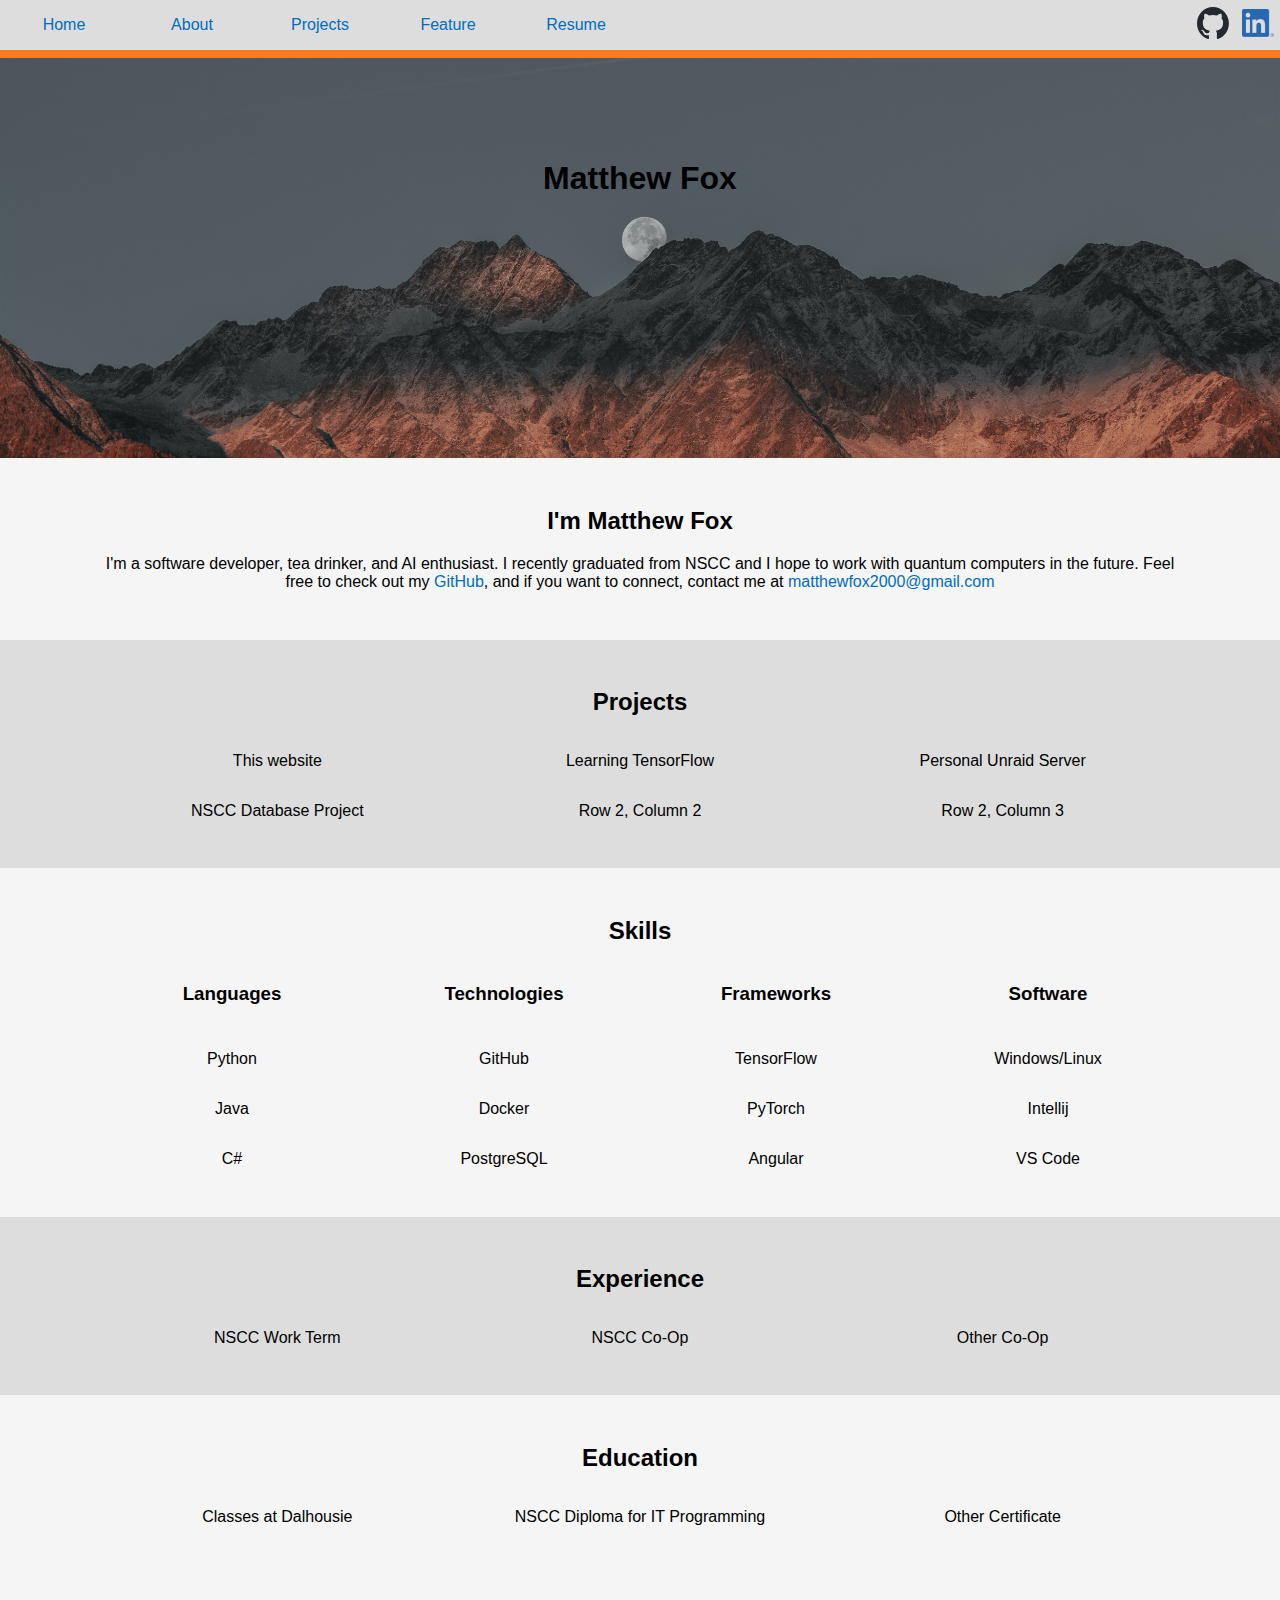
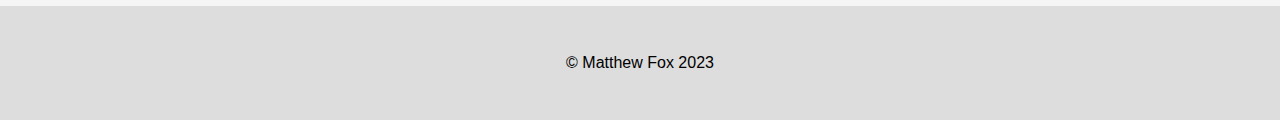
<file: src/index.html>
<!DOCTYPE html>
<html lang="en">
<head>
    <meta charset="UTF-8">
    <meta content="width=device-width, initial-scale=1.0" name="viewport">
    <link href="styles/styles.css" rel="stylesheet">
    <meta content="light dark" name="color-scheme">
    <title>My Website</title>
</head>
<body>

<header>
    <div id="nav-container">
        <div id="nav-left">
            <div class="grid-cell nav-link-1"><a class="header_links" href="index.html">Home</a></div>
            <div class="grid-cell nav-link-2"><a class="header_links" href="#">About</a></div>
            <div class="grid-cell nav-link-3"><a class="header_links" href="#">Projects</a></div>
            <div class="grid-cell nav-link-4"><a class="header_links" href="#">Feature</a></div>
            <div class="grid-cell nav-link-5"><a class="header_links" href="#">Resume</a></div>
            <div class="padding-container"></div>
        </div>
        <div id="nav-right">
            <div class="padding-container"></div>
            <div class="github-container">
                <!--             GitHub Logo, https://github.com/logos -->
                <a class="header_links" href="https://github.com/Matthew-Fox-NSCC">
                    
                    <picture>
                        <!-- Dark mode version -->
                        <source media="(prefers-color-scheme: dark)"
                                srcset="images/logos/github-mark/github-mark/github-mark-white.svg">
                        
                        <!-- Light mode version -->
                        <source media="(prefers-color-scheme: light)"
                                srcset="images/logos/github-mark/github-mark/github-mark.svg">
                        
                        <!-- Fallback image -->
                        <img alt="The GitHub Invertocat logo" class="logo"
                             src="images/logos/github-mark/github-mark/github-mark.svg">
                    </picture>
                
                </a>
            </div>
            <div class="linkedin-container">
                <!--            LinkedIn Logo, https://brand.linkedin.com/downloads -->
                <a class="header_links" href="https://www.linkedin.com/in/matthew-kenneth-fox/">
                    
                    <picture>
                        <!-- Dark mode version -->
                        <source media="(prefers-color-scheme: dark)" srcset="images/logos/LinkedIn-Logos/LI-In-Bug.png">
                        
                        <!-- Light mode version -->
                        <source media="(prefers-color-scheme: light)"
                                srcset="images/logos/LinkedIn-Logos/LI-In-Bug.png">
                        
                        <!-- Fallback image -->
                        <img alt="The LinkedIn Bug logo" class="logo linkedin"
                             src="images/logos/LinkedIn-Logos/LI-In-Bug.png">
                    </picture>
                </a>
            </div>
        </div>
    </div>
    
    <div id="nav-mobile">
        <div class="grid-cell nav-link-1"><a class="header_links" href="index.html">Home</a></div>
        <div class="grid-cell nav-link-2"><a class="header_links" href="#">About</a></div>
        <div class="grid-cell nav-link-3"><a class="header_links" href="#">Projects</a></div>
        <div class="grid-cell nav-link-4"><a class="header_links" href="#">Feature</a></div>
        <div class="grid-cell nav-link-5"><a class="header_links" href="#">Resume</a></div>
        
        <div id="nav-logo">
            <!--             GitHub Logo, https://github.com/logos -->
            <a class="header_links" href="https://github.com/Matthew-Fox-NSCC">
                
                <picture>
                    <!-- Dark mode version -->
                    <source media="(prefers-color-scheme: dark)"
                            srcset="images/logos/github-mark/github-mark/github-mark-white.svg">
                    
                    <!-- Light mode version -->
                    <source media="(prefers-color-scheme: light)"
                            srcset="images/logos/github-mark/github-mark/github-mark.svg">
                    
                    <!-- Fallback image -->
                    <img alt="The GitHub Invertocat logo" class="logo"
                         src="images/logos/github-mark/github-mark/github-mark.svg">
                </picture>
            </a>
            
            <!--            LinkedIn Logo, https://brand.linkedin.com/downloads -->
            <a class="header_links" href="https://www.linkedin.com/in/matthew-kenneth-fox/">
                
                <picture>
                    <!-- Dark mode version -->
                    <source media="(prefers-color-scheme: dark)" srcset="images/logos/LinkedIn-Logos/LI-In-Bug.png">
                    
                    <!-- Light mode version -->
                    <source media="(prefers-color-scheme: light)"
                            srcset="images/logos/LinkedIn-Logos/LI-In-Bug.png">
                    
                    <!-- Fallback image -->
                    <img alt="The LinkedIn Bug logo" class="logo linkedin"
                         src="images/logos/LinkedIn-Logos/LI-In-Bug.png">
                </picture>
            </a>
        </div>
    </div>
</header>

<div id="hero-section">
    <!--     <button id="contact-button">Contact Me</button> -->
    <h1 id="title">Matthew Fox</h1>
</div>

<main>
    
    <div class="main-containers" id="introduction">
        <h2>I'm Matthew Fox</h2>
        <p>I'm a software developer, tea drinker, and AI enthusiast. I recently graduated from NSCC and I hope to work
           with quantum computers in the future. Feel free to check out my
            <a href="https://github.com/Matthew-Fox-NSCC">GitHub</a>, and if you want to connect, contact me at
            <a href="mailto:matthewfox2000@gmail.com">matthewfox2000@gmail.com</a></p>
    </div>
    
    <div class="main-containers alternate-container" id="projects">
        <h2>Projects</h2>
        
        <div class="equal-column-grid">
            <div class="grid-cell">This website</div>
            <div class="grid-cell">Learning TensorFlow</div>
            <div class="grid-cell">Personal Unraid Server</div>
            
            <div class="grid-cell">NSCC Database Project</div>
            <div class="grid-cell">Row 2, Column 2</div>
            <div class="grid-cell">Row 2, Column 3</div>
        </div>
    </div>
    
    <div class="main-containers" id="skills">
        <h2>Skills</h2>
        
        <!-- Inspired by Mozilla developer.
            https://developer.mozilla.org/en-US/docs/Web/CSS/CSS_grid_layout/Grid_template_areas -->
        <div class="grid-wrapper" id="skill-grid-desktop">
            <div class="desktop-grid-header skill-grid-cell-desktop">
                <div><h3>Languages</h3></div>
                <div><h3>Technologies</h3></div>
                <div><h3>Frameworks</h3></div>
                <div><h3>Software</h3></div>
            </div>
            <div class="desktop-grid-content1 skill-grid-cell-desktop">
                <div><p>Python</p></div>
                <div><p>GitHub</p></div>
                <div><p>TensorFlow</p></div>
                <div><p>Windows/Linux</p></div>
            </div>
            <div class="desktop-grid-content2 skill-grid-cell-desktop">
                <div><p>Java</p></div>
                <div><p>Docker</p></div>
                <div><p>PyTorch</p></div>
                <div><p>Intellij</p></div>
            </div>
            <div class="desktop-grid-content3 skill-grid-cell-desktop">
                <div><p>C#</p></div>
                <div><p>PostgreSQL</p></div>
                <div><p>Angular</p></div>
                <div><p>VS Code</p></div>
            </div>
        </div>
        
        <div class="grid-wrapper" id="skill-grid-mobile">
            <div class="mobile-grid-header1 skill-grid-cell-mobile">
                <div><h3>Languages</h3></div>
                <div><h3>Technologies</h3></div>
            </div>
            <div class="mobile-grid-content11 skill-grid-cell-mobile">
                <div><p>Python</p></div>
                <div><p>GitHub</p></div>
            </div>
            <div class="mobile-grid-content12 skill-grid-cell-mobile">
                <div><p>Java</p></div>
                <div><p>Docker</p></div>
            </div>
            <div class="mobile-grid-content13 skill-grid-cell-mobile">
                <div><p>C#</p></div>
                <div><p>PostgreSQL</p></div>
            </div>
            
            <div class="mobile-grid-header2 skill-grid-cell-mobile">
                <div><h3>Frameworks</h3></div>
                <div><h3>Software</h3></div>
            </div>
            <div class="mobile-grid-content21 skill-grid-cell-mobile">
                <div><p>TensorFlow</p></div>
                <div><p>Windows/Linux</p></div>
            </div>
            <div class="mobile-grid-content22 skill-grid-cell-mobile">
                <div><p>PyTorch</p></div>
                <div><p>Intellij</p></div>
            </div>
            <div class="mobile-grid-content23 skill-grid-cell-mobile">
                <div><p>Angular</p></div>
                <div><p>VS Code</p></div>
            </div>
        </div>
    
    </div>
    
    <div class="main-containers alternate-container" id="experience">
        <h2>Experience</h2>
        
        <div class="equal-column-grid">
            <div class="grid-cell">NSCC Work Term</div>
            <div class="grid-cell">NSCC Co-Op</div>
            <div class="grid-cell">Other Co-Op</div>
        </div>
    </div>
    
    <div class="main-containers" id="education">
        <h2>Education</h2>
        
        <div class="equal-column-grid">
            <div class="grid-cell">Classes at Dalhousie</div>
            <div class="grid-cell">NSCC Diploma for IT Programming</div>
            <div class="grid-cell">Other Certificate</div>
        </div>
    </div>
    
    <!-- <div id="callout" class="main-containers alternate-container"></div> -->

</main>

<footer>
    <p>&copy; Matthew Fox 2023</p>
</footer>

</body>
</html>
</file>
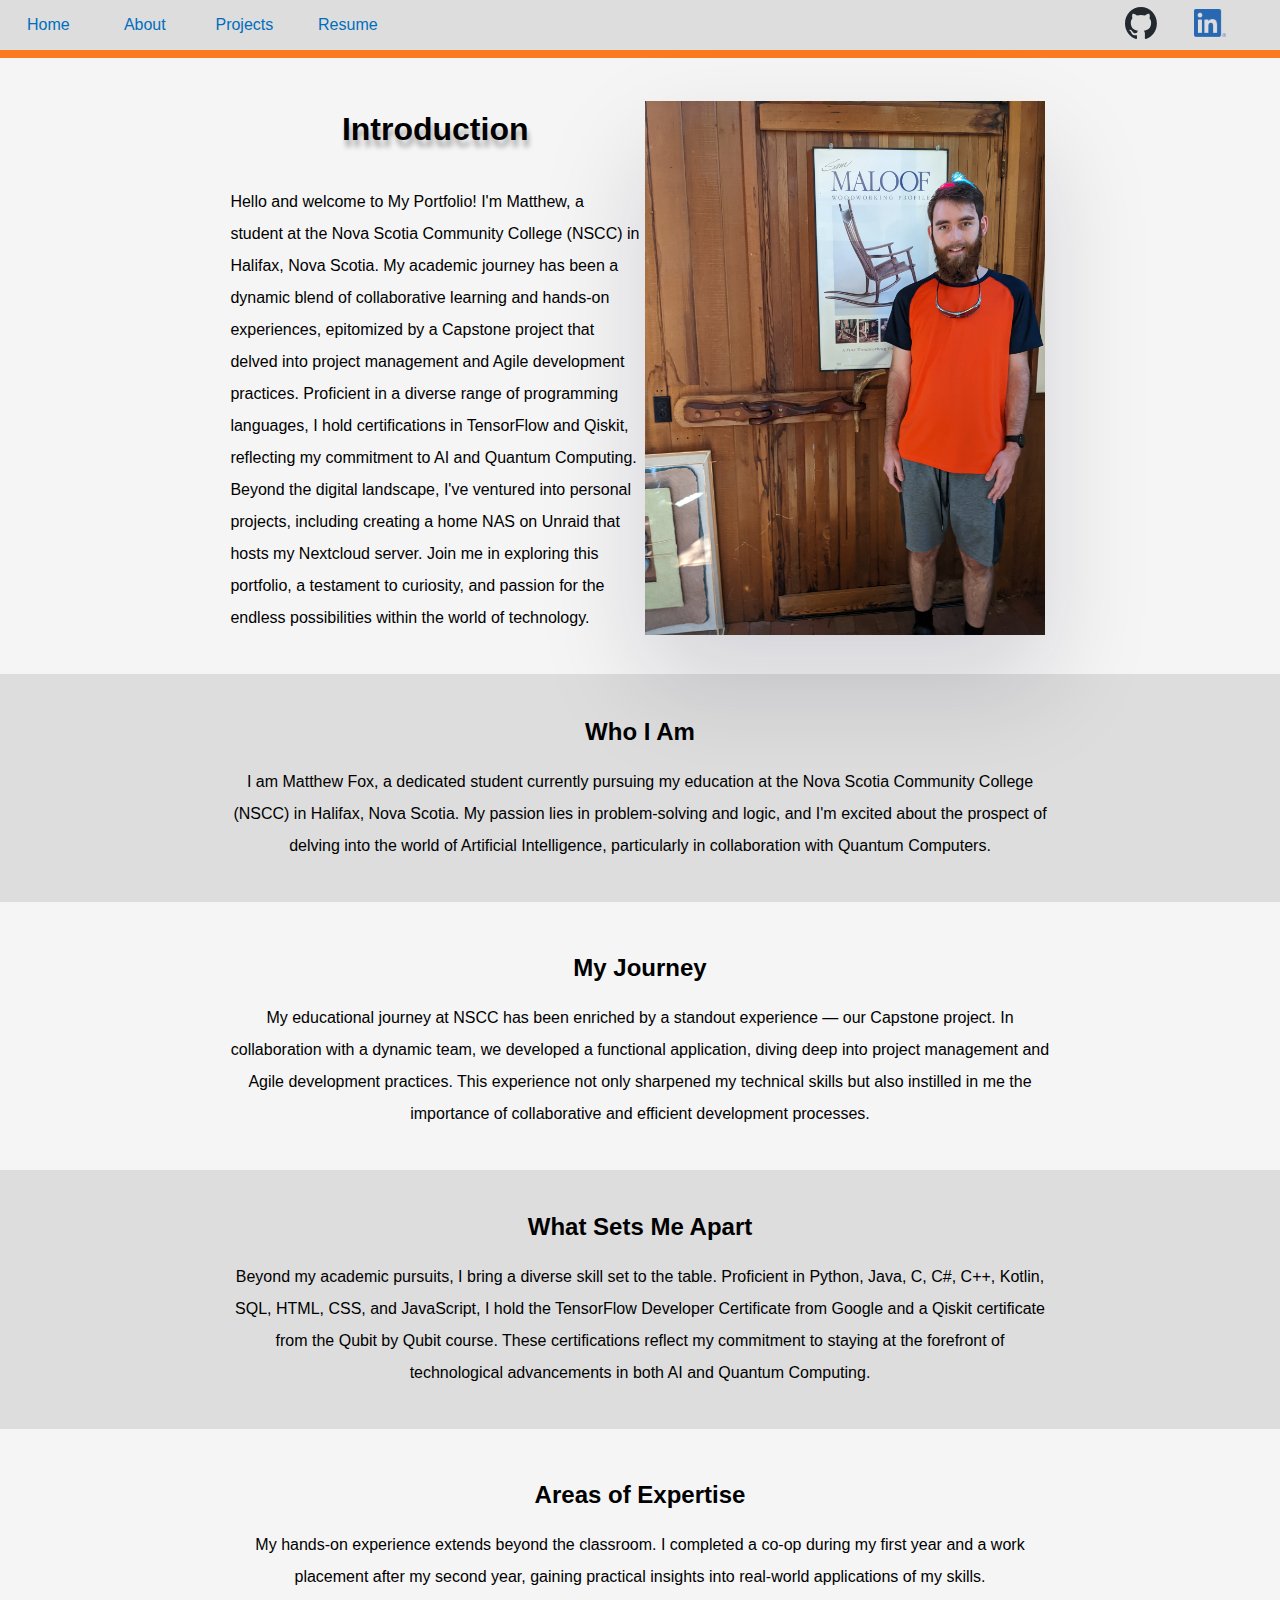
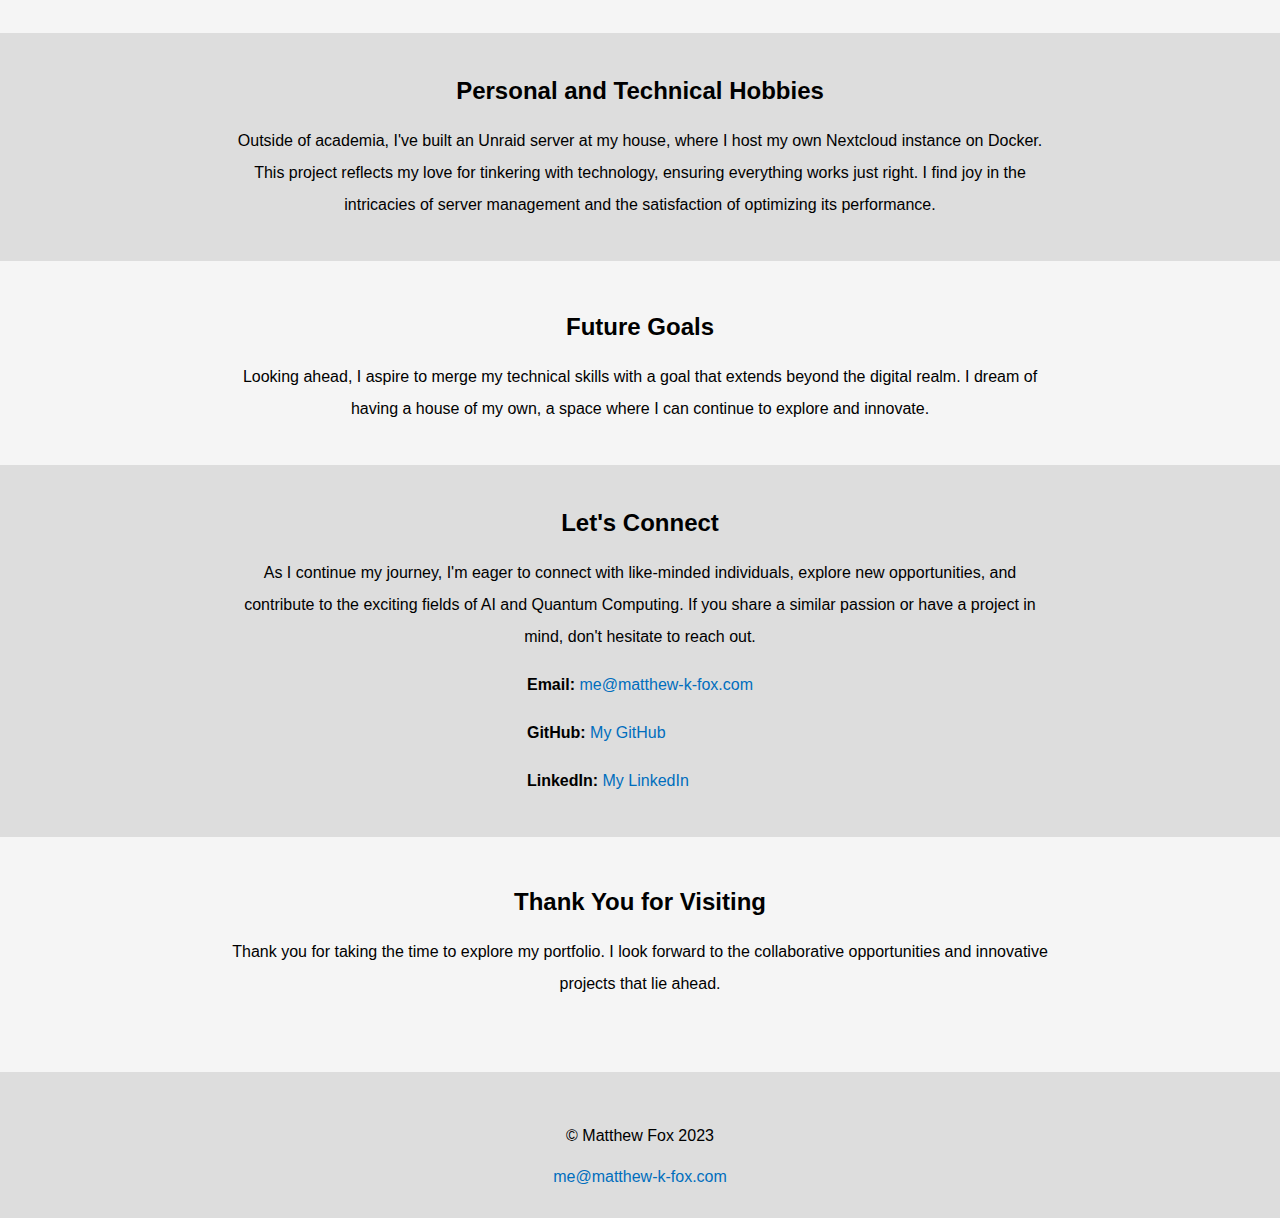
<file: markup/about.html>
<!DOCTYPE html>
<html lang="en">
<head>
    <script defer src="../components/google-tag.js"></script>
    <google-tag-connection></google-tag-connection>
    <script defer src="../components/matomo.js"></script>
    <matomo-connection></matomo-connection>
    <script defer src="../components/google-tag-body.js"></script>
    <script defer src="../components/header.js"></script>
    <script defer src="../components/footer.js"></script>
    <script defer src="../components/links.js"></script>
    <meta charset="UTF-8">
    <meta content="width=device-width, initial-scale=1.0" name="viewport">
    <meta content="light dark" name="color-scheme">
    <meta content="ie=edge" http-equiv="X-UA-Compatible">
    <link href="../styles/styles.css" rel="stylesheet" type="text/css">
    <link href="../styles/aboutStyles.css" rel="stylesheet" type="text/css">
    <link href="../moon-icon.svg" rel="icon">
    <title>About Me</title>
</head>
<body>

<google-tag-body-connection></google-tag-body-connection>

<header-component></header-component>

<main>
    <!--     A lot of inspiration from ChatGPT, https://chat.openai.com/share/3fc3207c-a5c7-4949-97d7-eb0b8efa0722 -->
    <div class="main-containers" id="about-introduction">
        <div id="intro">
            <h1>Introduction</h1>
        </div>
        <div id="intro-text">
            <p>
                Hello and welcome to My Portfolio! I'm Matthew, a student at the Nova Scotia Community College (NSCC)
                in Halifax, Nova Scotia. My academic journey has been a dynamic blend of collaborative learning and
                hands-on experiences, epitomized by a Capstone project that delved into project management and Agile
                development practices. Proficient in a diverse range of programming languages, I hold certifications in
                TensorFlow and Qiskit, reflecting my commitment to AI and Quantum Computing. Beyond the digital
                landscape, I've ventured into personal projects, including creating a home NAS on Unraid that hosts my
                Nextcloud server. Join me in exploring this portfolio, a testament to curiosity, and passion for the
                endless possibilities within the world of technology.
            </p>
        </div>
        <div id="b-hero">
            <img alt="A photo of me" id="maloof-photo" src="../images/me/MeAtMaloofHouse.jpg">
        </div>
    </div>
    
    <div class="main-containers alternate-container" id="who">
        <h2>Who I Am</h2>
        <p>
            I am Matthew Fox, a dedicated student currently pursuing my education at the Nova Scotia Community College
            (NSCC) in Halifax, Nova Scotia. My passion lies in problem-solving and logic, and I'm excited about the
            prospect of delving into the world of Artificial Intelligence, particularly in collaboration with Quantum
            Computers.
        </p>
    </div>
    
    <div class="main-containers" id="journey">
        <h2>My Journey</h2>
        <p>
            My educational journey at NSCC has been enriched by a standout experience — our Capstone project. In
            collaboration with a dynamic team, we developed a functional application, diving deep into project
            management and Agile development practices. This experience not only sharpened my technical skills but also
            instilled in me the importance of collaborative and efficient development processes.
        </p>
    </div>
    
    <div class="main-containers alternate-container" id="differentiation">
        <h2>What Sets Me Apart</h2>
        <p>
            Beyond my academic pursuits, I bring a diverse skill set to the table. Proficient in Python, Java, C, C#,
            C++, Kotlin, SQL, HTML, CSS, and JavaScript, I hold the TensorFlow Developer Certificate from Google and a
            Qiskit certificate from the Qubit by Qubit course. These certifications reflect my commitment to staying at
            the forefront of technological advancements in both AI and Quantum Computing.
        </p>
    </div>
    
    <div class="main-containers" id="expertise">
        <h2>Areas of Expertise</h2>
        <p>
            My hands-on experience extends beyond the classroom. I completed a co-op during my first year and a work
            placement after my second year, gaining practical insights into real-world applications of my skills.
        </p>
    </div>
    
    <div class="main-containers alternate-container" id="hobbies">
        <h2>Personal and Technical Hobbies</h2>
        <p>
            Outside of academia, I've built an Unraid server at my house, where I host my own Nextcloud instance on
            Docker. This project reflects my love for tinkering with technology, ensuring everything works just right.
            I find joy in the intricacies of server management and the satisfaction of optimizing its performance.
        </p>
    </div>
    
    <div class="main-containers" id="goals">
        <h2>Future Goals</h2>
        <p>
            Looking ahead, I aspire to merge my technical skills with a goal that extends beyond the digital realm. I
            dream of having a house of my own, a space where I can continue to explore and innovate.
        </p>
    </div>
    
    <div class="main-containers alternate-container" id="connect">
        <h2>Let's Connect</h2>
        <p>
            As I continue my journey, I'm eager to connect with like-minded individuals, explore new opportunities, and
            contribute to the exciting fields of AI and Quantum Computing. If you share a similar passion or have a
            project in mind, don't hesitate to reach out.
        </p>
        <div id="links-container">
            <p class="links">
                <strong>Email:</strong>
                <email-link></email-link>
            </p>
            <p class="links">
                <strong>GitHub:</strong>
                <a href="https://github.com/Matthew-Fox-NSCC">My GitHub</a>
            </p>
            <p class="links">
                <strong>LinkedIn:</strong>
                <a href="https://www.linkedin.com/in/matthew-kenneth-fox/">My LinkedIn</a>
            </p>
        </div>
    </div>
    
    <div class="main-containers" id="thanks">
        <h2>Thank You for Visiting</h2>
        <p>
            Thank you for taking the time to explore my portfolio. I look forward to the collaborative opportunities
            and innovative projects that lie ahead.
        </p>
    </div>
</main>

<footer-component></footer-component>

</body>
</html>
</file>
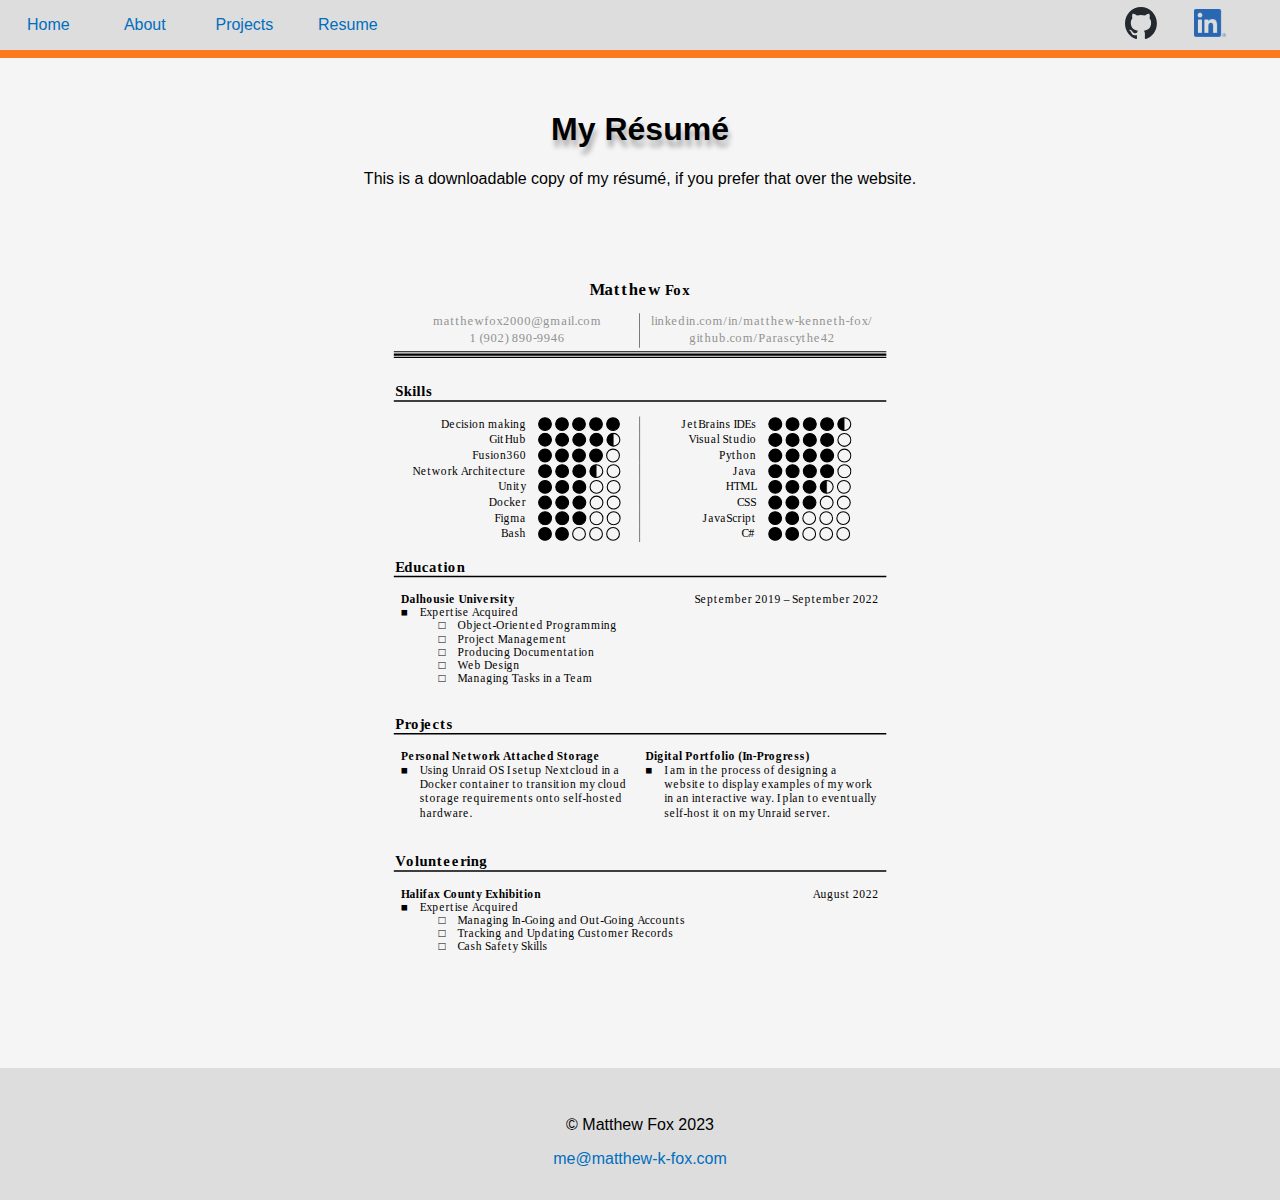
<file: markup/resume.html>
<!DOCTYPE html>
<html lang="en">
<head>
    <script defer src="../components/google-tag.js"></script>
    <google-tag-connection></google-tag-connection>
    <script defer src="../components/matomo.js"></script>
    <matomo-connection></matomo-connection>
    <script defer src="../components/google-tag-body.js"></script>
    <script defer src="../components/header.js"></script>
    <script defer src="../components/footer.js"></script>
    <script defer src="../components/links.js"></script>
    <meta charset="UTF-8">
    <meta content="width=device-width, initial-scale=1.0" name="viewport">
    <meta content="light dark" name="color-scheme">
    <meta content="ie=edge" http-equiv="X-UA-Compatible">
    <link href="../styles/styles.css" rel="stylesheet" type="text/css">
    <link href="../styles/resumeStyles.css" rel="stylesheet">
    <link href="../moon-icon.svg" rel="icon">
    <title>Matt's Resume</title>
</head>
<body>

<google-tag-body-connection></google-tag-body-connection>

<header-component></header-component>

<main>
    <div class="main-containers" id="resume-introduction">
        <h1>My Résumé</h1>
        <p>This is a downloadable copy of my résumé, if you prefer that over the website.</p>
    </div>
    
    <div class="main-containers" id="resume">
        <a download href="../images/resume/MatthewFoxResume.pdf">
            <img alt="A picture of the first page of my Résumé" class="resume-image"
                 src="../images/resume/MatthewFoxResume-1.svg">
        </a>
    </div>
</main>

<footer-component></footer-component>

</body>
</html>
</file>
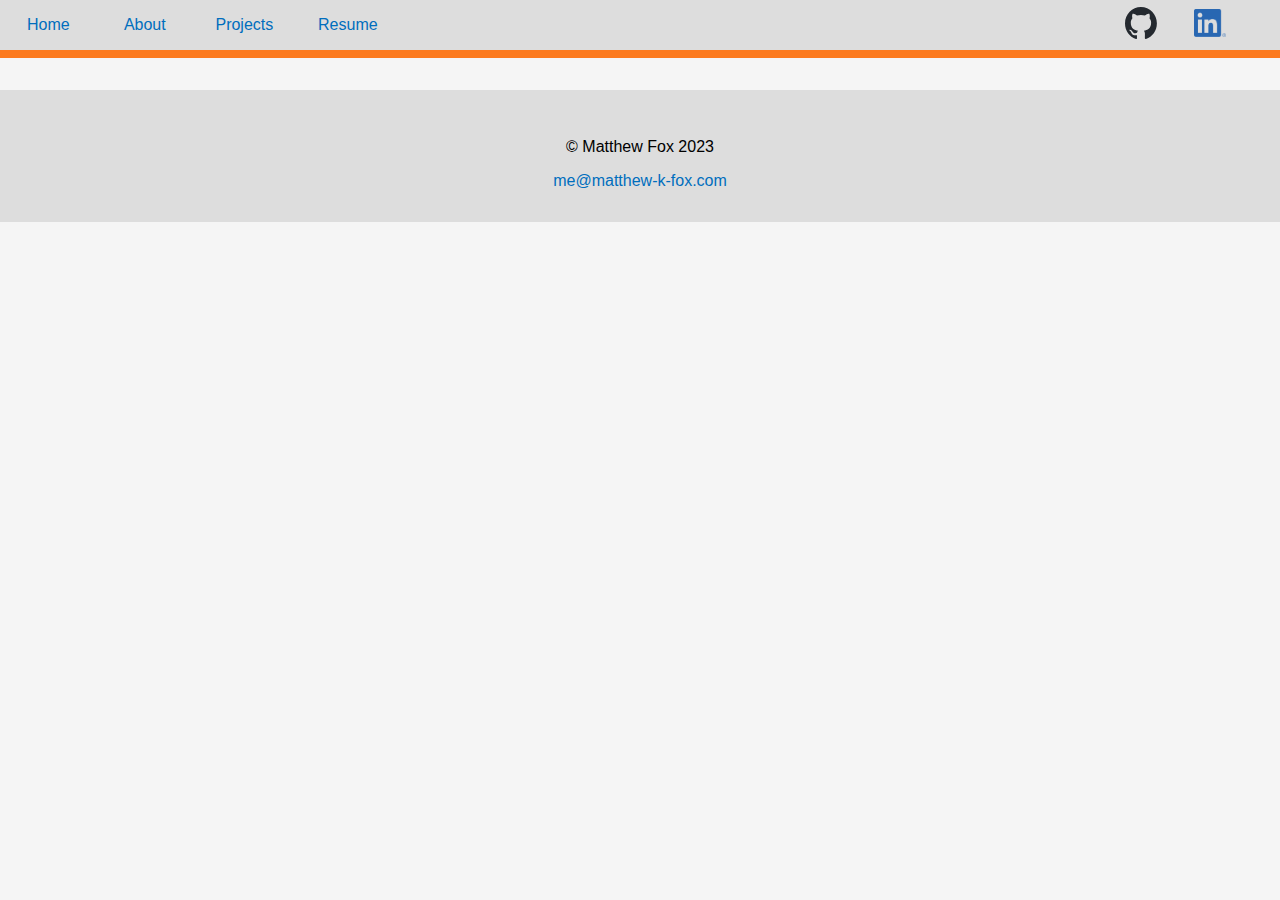
<file: markup/Template.html>
<!DOCTYPE html>
<html lang="en">
<head>
    <script defer src="../components/google-tag.js"></script>
    <google-tag-connection></google-tag-connection>
    <script defer src="../components/matomo.js"></script>
    <matomo-connection></matomo-connection>
    <script defer src="../components/google-tag-body.js"></script>
    <script defer src="../components/header.js"></script>
    <script defer src="../components/footer.js"></script>
    <script defer src="../components/links.js"></script>
    <meta charset="UTF-8">
    <meta content="width=device-width, initial-scale=1.0" name="viewport">
    <meta content="light dark" name="color-scheme">
    <meta content="ie=edge" http-equiv="X-UA-Compatible">
    <link href="../styles/styles.css" rel="stylesheet" type="text/css">
    <link href="../moon-icon.svg" rel="icon">
    <title>Template</title>
</head>
<body>

<google-tag-body-connection></google-tag-body-connection>

<header-component></header-component>

<main></main>

<footer-component></footer-component>

</body>
</html>
</file>
<file: src/styles/styles.css>
:root {
    color-scheme: light dark;

    /* CSS HEX */
    --eerie-black: #181a1bff;
    --platinum: #ddddddff;
    --white-smoke: #f5f5f5ff;
    --azul: #006ebdff;
    --dim-gray: #797270ff;
    --pumpkin: #fc7a1eff;

    --hero-picture-height: 400px;
}


/* Light vs Dark */
@media (prefers-color-scheme: dark) {
    body {
        background-color: var(--eerie-black);
    }

    h1 h2 h3 h4 h5 h6 p {
        color: var(--white-smoke) !important;
        -webkit-text-fill-color: var(--white-smoke) !important;
    }

    .linkedin {
        filter: brightness(0) saturate(100%) invert(100%)
    }
}


/* Document wide */
@font-face {
    font-family: Ubuntu;
    src: url("../fonts/Ubuntu")
}

html {
    font-family: Ubuntu, sans-serif;
}

body {
    background-color: var(--white-smoke);
    margin: 0;
    width: auto;
    min-height: 100vh;
}

.main-containers {
    justify-content: center;
    border-top: 1px solid var(--white-smoke);
}

h2 {
    padding-top: 1rem;
    margin-top: 2rem;
}

a {
    text-decoration: none;
    color: var(--azul);
}

a:hover {
    filter: brightness(120%)
}

.logo {
    min-width: 21px;
    width: 2rem;
}


/* Header section */
header {
    width: auto;
}

.header_links {
    padding: 0.4rem;
}

#nav-mobile {
    display: none;
}

#nav-container {
    display: grid;
    grid-template-columns: repeat(2, 1fr);
    grid-template-areas:
    "nav1 nav2";
    background-color: var(--platinum);
    width: auto;
    border-bottom: 0.5rem solid var(--pumpkin);
}

#nav-left {
    grid-area: nav1;
    display: grid;
    grid-template-columns: repeat(5, 1fr);
    grid-template-areas:
    "navl1 navl2 navl3 navl4 navl5";
    text-align: center;
}

.nav-link-1 {
    grid-area: navl1;
}

.nav-link-2 {
    grid-area: navl2;
}

.nav-link-3 {
    grid-area: navl3;
}

.nav-link-4 {
    grid-area: navl4;
}

.nav-link-5 {
    grid-area: navl5;
}


#nav-right {
    grid-area: nav2;
    display: grid;
    grid-template-columns: repeat(2, 1fr);
    grid-template-areas:
    "p p p p g l";
    align-items: center;
}

.padding-container {
    grid-area: p;
}

.github-container {
    grid-area: g;
}

.linkedin-container {
    grid-area: l;
}

.github-container, .linkedin-container {
    display: flex;
    justify-content: right;
}


/* Main Section */
#hero-section {
    background-image: url(../images/Full-Moon-Behind-Mountains-5000x3333.jpg);
    background-repeat: no-repeat;
    background-position: center 20%;
    /*margin-top: 20px;*/
    background-size: cover;
    /*background-attachment: fixed;*/
    /*margin-top: 20vw;*/
    text-align: center;
    overflow: hidden;
    height: var(--hero-picture-height);
}

#title {
    /*padding-top: calc(var(--hero-picture-height) * 0.3);*/
    padding-top: 8%;
    margin: 0;
}

main {
    text-align: center;
    justify-content: center;
}

.main-containers {
    padding-left: 6rem;
    padding-right: 6rem;
    padding-bottom: 2rem;
    height: auto;
}

.alternate-container {
    background-color: var(--platinum);
}

/* Grids */
.equal-column-grid {
    display: grid;
    grid-template-columns: 1fr 1fr 1fr;
}

.grid-cell {
    padding: 1rem;
}



/*
Inspired by Mozilla developer.
https://developer.mozilla.org/en-US/docs/Web/CSS/CSS_grid_layout/Grid_template_areas
*/
/*Desktop Version*/
#skill-grid-desktop {
    display: grid;
    grid-template-columns: repeat(4, 1fr);
    grid-auto-rows: minmax(40px, auto);
    grid-template-areas:
    "hd hd hd hd"
    "m1 m1 m1 m1"
    "m2 m2 m2 m2"
    "m3 m3 m3 m3";
}

.skill-grid-cell-desktop {
    display: grid;
    grid-template-columns: repeat(4, 1fr);
}

.desktop-grid-header {
    grid-area: hd;
    padding-bottom: 0.6rem;
}

.desktop-grid-content1 {
    grid-area: m1;
}

.desktop-grid-content2 {
    grid-area: m2;
}

.desktop-grid-content3 {
    grid-area: m3;
}

/*Mobile Version*/
#skill-grid-mobile {
    display: none;
    grid-template-columns: repeat(2, 1fr);
    grid-auto-rows: minmax(40px, auto);
    grid-template-areas:
    "hd1 hd1"
    "m11 m11"
    "m12 m12"
    "m13 m13"
    "hd2 hd2"
    "m21 m21"
    "m22 m22"
    "m23 m23";
}

.skill-grid-cell-mobile {
    display: grid;
    grid-template-columns: repeat(2, 1fr);
}

.mobile-grid-header1 {
    grid-area: hd1;
    padding-bottom: 0.6rem;
}

.mobile-grid-header2 {
    grid-area: hd2;
    padding-top: 0.6rem;
    padding-bottom: 0.6rem;
}

.mobile-grid-content11 {
    grid-area: m11;
}

.mobile-grid-content12 {
    grid-area: m12;
}

.mobile-grid-content13 {
    grid-area: m13;
}

.mobile-grid-content21 {
    grid-area: m21;
}

.mobile-grid-content22 {
    grid-area: m22;
}

.mobile-grid-content23 {
    grid-area: m23;
}



/* Footer Section */
footer {
    text-align: center;
    padding: 2rem;
    margin-top: 2rem;
    background-color: var(--platinum);
}


/* Mobile / Desktop */
@media only screen and (max-width: 700px) {
    body {
        width: auto;
    }

    nav {
        padding: 0;
        justify-content: left;
    }

    .main-containers {
        padding-left: 1rem;
        padding-right: 1rem;
        padding-bottom: 2rem;
        height: auto;
    }

    #title {
        padding-top: 12%;
    }

    /* Grids */
    .equal-column-grid {
        display: grid;
        grid-template-columns: 1fr 1fr;
    }

    #skill-grid-desktop {
        display: none;
    }

    #skill-grid-mobile {
        display: grid;
    }

    #nav-container {
        display: none;
    }

    #nav-mobile {
        display: grid;
        grid-template-columns: repeat(3, 1fr);
        grid-template-areas:
        "navl1 navl2 navl3"
        "navl4 navl5 navl6";
        text-align: center;
        background-color: var(--platinum);
        width: auto;
        border-bottom: 0.5rem solid var(--pumpkin);
    }


    #hero-section {
        background-size: cover;
        height: calc(var(--hero-picture-height));
        /*background-position: center -15rem;*/
    }
}
</file>
<file: styles/styles.css>
:root {
    color-scheme: light dark;

    /* CSS HEX */
    --eerie-black: #181a1bff;
    --eerie-black-2: #1e2021ff;
    --onyx: #2b2f31ff;
    --platinum: #ddddddff;
    --white-smoke: #f5f5f5ff;
    --azul: #006ebdff;
    --dim-gray: #797270ff;
    --pumpkin: #fc7a1eff;

    --hero-picture-height: 400px;
}


/* Light vs Dark */
@media (prefers-color-scheme: dark) {
    body {
        background-color: var(--eerie-black-2) !important;
    }

    #nav-container, #nav-mobile {
        background-color: var(--onyx) !important;
    }

    .alternate-container {
        background-color: var(--onyx) !important;
    }

    footer {
        background-color: var(--onyx) !important
    }

    h1 h2 h3 h4 h5 h6 p {
        color: var(--white-smoke) !important;
        -webkit-text-fill-color: var(--white-smoke) !important;
    }

    .linkedin {
        filter: brightness(0) saturate(100%) invert(100%);
    }
}


/* Document wide */
@font-face {
    font-family: Ubuntu;
    src: url("../fonts/Ubuntu")
}

html {
    font-family: Ubuntu, sans-serif;
}

body {
    background-color: var(--white-smoke);
    margin: 0;
    width: auto;
    min-height: 100vh;
}

h1 {
    text-shadow: 2px 7px 5px rgba(0, 0, 0, 0.3), 0 -4px 10px rgba(255, 255, 255, 0.3);
}

a {
    text-decoration: none;
    color: var(--azul);
}

a:hover {
    filter: brightness(120%)
}

.logo {
    min-width: 21px;
    width: 2rem;
}


/* Header section */
header {
    width: auto;
}

.header_links {
    padding: 0.4rem;
}

#nav-mobile {
    display: none;
}

#nav-container {
    display: grid;
    grid-template-columns: repeat(2, 1fr);
    grid-template-areas:
    "nav1 nav2";
    background-color: var(--platinum);
    width: auto;
    border-bottom: 0.5rem solid var(--pumpkin);
}

#nav-left {
    grid-area: nav1;
    display: grid;
    grid-template-columns: repeat(4, 1fr);
    grid-template-areas:
    "navl1 navl2 navl3 navl4";
    text-align: center;
    margin-right: 15rem;
}

.nav-link-1 {
    grid-area: navl1;
}

.nav-link-2 {
    grid-area: navl2;
}

.nav-link-3 {
    grid-area: navl3;
}

.nav-link-4 {
    grid-area: navl4;
}


#nav-right {
    grid-area: nav2;
    display: grid;
    grid-template-columns: repeat(2, 1fr);
    grid-template-areas:
    "p p p p g l";
    align-items: center;
    padding-right: 1.5rem;
}

.padding-container {
    grid-area: p;
}

.github-container {
    grid-area: g;
}

.linkedin-container {
    grid-area: l;
}

.github-container, .linkedin-container {
    display: flex;
    justify-content: right;
    padding-right: 1.5rem;
}


/* Main Section */
#hero-section {
    background-image: url(../images/Full-Moon-Behind-Mountains-5000x3333.jpg);
    background-repeat: no-repeat;
    background-position: center 20%;
    background-size: cover;
    text-align: center;
    overflow: hidden;
    height: var(--hero-picture-height);
}

#title {
    padding-top: 8%;
    margin: 0;
    text-shadow: 2px 7px 5px rgba(0, 0, 0, 0.3), 0 -4px 10px dimgray;
}

#introduction p {
    padding-bottom: 3rem;
    line-height: 2;
}

main {
    text-align: center;
    justify-content: center;
}

.main-containers {
    padding: 2rem 18vw 1.5rem;
    height: auto;
    justify-content: center;
    width: auto;
}

.alternate-container {
    background-color: var(--platinum);
    padding-top: 1.5rem
}

/* Grids */
.equal-column-grid {
    display: grid;
    grid-template-columns: repeat(3, 1fr);
}

.grid-cell {
    padding: 1rem;
}


/*
Inspired by Mozilla developer.
https://developer.mozilla.org/en-US/docs/Web/CSS/CSS_grid_layout/Grid_template_areas
*/
/*Desktop Version*/
#skill-grid-desktop {
    display: grid;
    grid-template-columns: repeat(4, 1fr);
    grid-auto-rows: minmax(40px, auto);
    grid-template-areas:
    "hd hd hd hd"
    "m1 m1 m1 m1"
    "m2 m2 m2 m2"
    "m3 m3 m3 m3";
}

.skill-grid-cell-desktop {
    display: grid;
    grid-template-columns: repeat(4, 1fr);
}

.skill-grid-node {
    display: grid;
    grid-template-columns: repeat(2, 1fr);
    grid-auto-rows: minmax(96px, auto);
    grid-template-areas:
    "img txt";
}

.skill-node-image {
    grid-area: img;
    width: fit-content;
    margin: 0 0 0 auto;
}

.skill-node-text {
    grid-area: txt;
    width: fit-content;
    margin: 0 auto 0 1rem;
}

.skill-icon {
    /*TensorFlow*/
    min-height: 20px;

    /*Java*/
    /*Java Powered, Licensee, Compatible Logos*/
    /*For horizontal version*/
    /*min-width: 96px;*/
    /*For vertical version*/
    /*min-width: 57px*/

    /*Docker*/
    /*min-width: 48px;*/

    /*Pytorch*/
    /*Minimum 1/2 of the width of the logo in padding*/
    /*min-width: 24px;*/

    /*Visual Studio Code, JetBrains*/
    /*Minimum 25% width of the logo in padding*/
    padding-right: 1.5rem;

    /*Windows*/
    /*min-width: 15.5px;*/
    max-width: calc(1.6180% * (100vh + 100vw));

    /*JetBrains*/
    min-width: 50px;

    width: 2rem;
}

.java-logo {
    translate: 0 -1.3rem;
}

.docker-icon {
    translate: 0 0.5rem;
}

.desktop-grid-header {
    grid-area: hd;
    padding-bottom: 0.6rem;
}

.desktop-grid-content1 {
    grid-area: m1;
}

.desktop-grid-content2 {
    grid-area: m2;
}

.desktop-grid-content3 {
    grid-area: m3;
}

/*Mobile Version*/
#skill-grid-mobile {
    display: none;
    grid-template-columns: repeat(2, 1fr);
    grid-auto-rows: minmax(40px, auto);
    grid-template-areas:
    "hd1 hd1"
    "m11 m11"
    "m12 m12"
    "m13 m13"
    "hd2 hd2"
    "m21 m21"
    "m22 m22"
    "m23 m23";
}

.skill-grid-cell-mobile {
    display: grid;
    grid-template-columns: repeat(2, 1fr);
}

.mobile-grid-header1 {
    grid-area: hd1;
    padding-bottom: 0.6rem;
}

.mobile-grid-header2 {
    grid-area: hd2;
    padding-top: 0.6rem;
    padding-bottom: 0.6rem;
}

.mobile-grid-content11 {
    grid-area: m11;
}

.mobile-grid-content12 {
    grid-area: m12;
}

.mobile-grid-content13 {
    grid-area: m13;
}

.mobile-grid-content21 {
    grid-area: m21;
}

.mobile-grid-content22 {
    grid-area: m22;
}

.mobile-grid-content23 {
    grid-area: m23;
}


.education-image {
    height: auto;
    width: 90%;
}

.education-image-container {
    width: fit-content;
    height: fit-content;
    margin: auto 0;
}


/* Footer Section */
footer {
    text-align: center;
    padding: 2rem;
    margin-top: 2rem;
    background-color: var(--platinum);
}


/* Mobile / Desktop */
@media only screen and (max-width: 700px) {
    body {
        width: auto;
    }

    nav {
        padding: 0;
        justify-content: left;
    }

    .main-containers {
        padding-left: 1rem;
        padding-right: 1rem;
        padding-bottom: 2rem;
        height: auto;
    }

    #title {
        padding-top: 12%;
    }

    /* Grids */
    .equal-column-grid {
        display: grid;
        grid-template-columns: 1fr 1fr;
    }

    #skill-grid-desktop {
        display: none;
    }

    #skill-grid-mobile {
        display: grid;
    }

    #nav-container {
        display: none;
    }

    #nav-mobile {
        display: grid;
        grid-template-columns: repeat(3, 1fr);
        grid-template-areas:
        "navl1 navl2 navl3"
        "navl4 navl5 navl6";
        text-align: center;
        background-color: var(--platinum);
        width: auto;
        border-bottom: 0.5rem solid var(--pumpkin);
    }


    #hero-section {
        background-size: cover;
        height: calc(var(--hero-picture-height));
        /*background-position: center -15rem;*/
    }
}
</file>
<file: styles/aboutStyles.css>
#about-introduction {
    display: grid;
    grid-template-columns: repeat(2, 1fr);
    grid-auto-rows: minmax(40px, auto);
    grid-template-areas:
    "hd ph"
    "in ph";
}

#intro {
    grid-area: hd;
}

#intro-text {
    grid-area: in;
    text-align: left;
}

#b-hero {
    grid-area: ph;
    margin: auto 0;
}

#maloof-photo {
    width: 25rem;
    box-shadow: rgba(17, 12, 46, 0.15) 0 48px 100px 0;
}

#intro-main {
    grid-area: ma;
}

p {
    line-height: 2;
}

#links-container {
    width: fit-content;
    margin: 0 auto;
}

.links {
    text-align: left;
}

/* Mobile / Desktop */
@media only screen and (max-width: 700px) {
    #about-introduction {
        display: grid;
        grid-template-columns: repeat(1, 1fr);
        grid-auto-rows: minmax(40px, auto);
        grid-template-areas:
        "hd"
        "ph"
        "in";
    }

    #maloof-photo {
        width: 20rem;
    }
}
</file>
<file: styles/resumeStyles.css>
@media (prefers-color-scheme: dark) {
    .resume-image {
        filter: brightness(0) saturate(100%) invert(100%);
    }
}

.main-containers {
    padding-left: 1rem;
    padding-right: 1rem;
    padding-bottom: 0;
    height: auto;
}

#resume {
    padding-top: 0;
}

.resume-image {
    width: 50vw;
    height: auto;
}

@media only screen and (max-width: 700px) {
    .resume-image {
        width: 100vw;
    }
}
</file>
